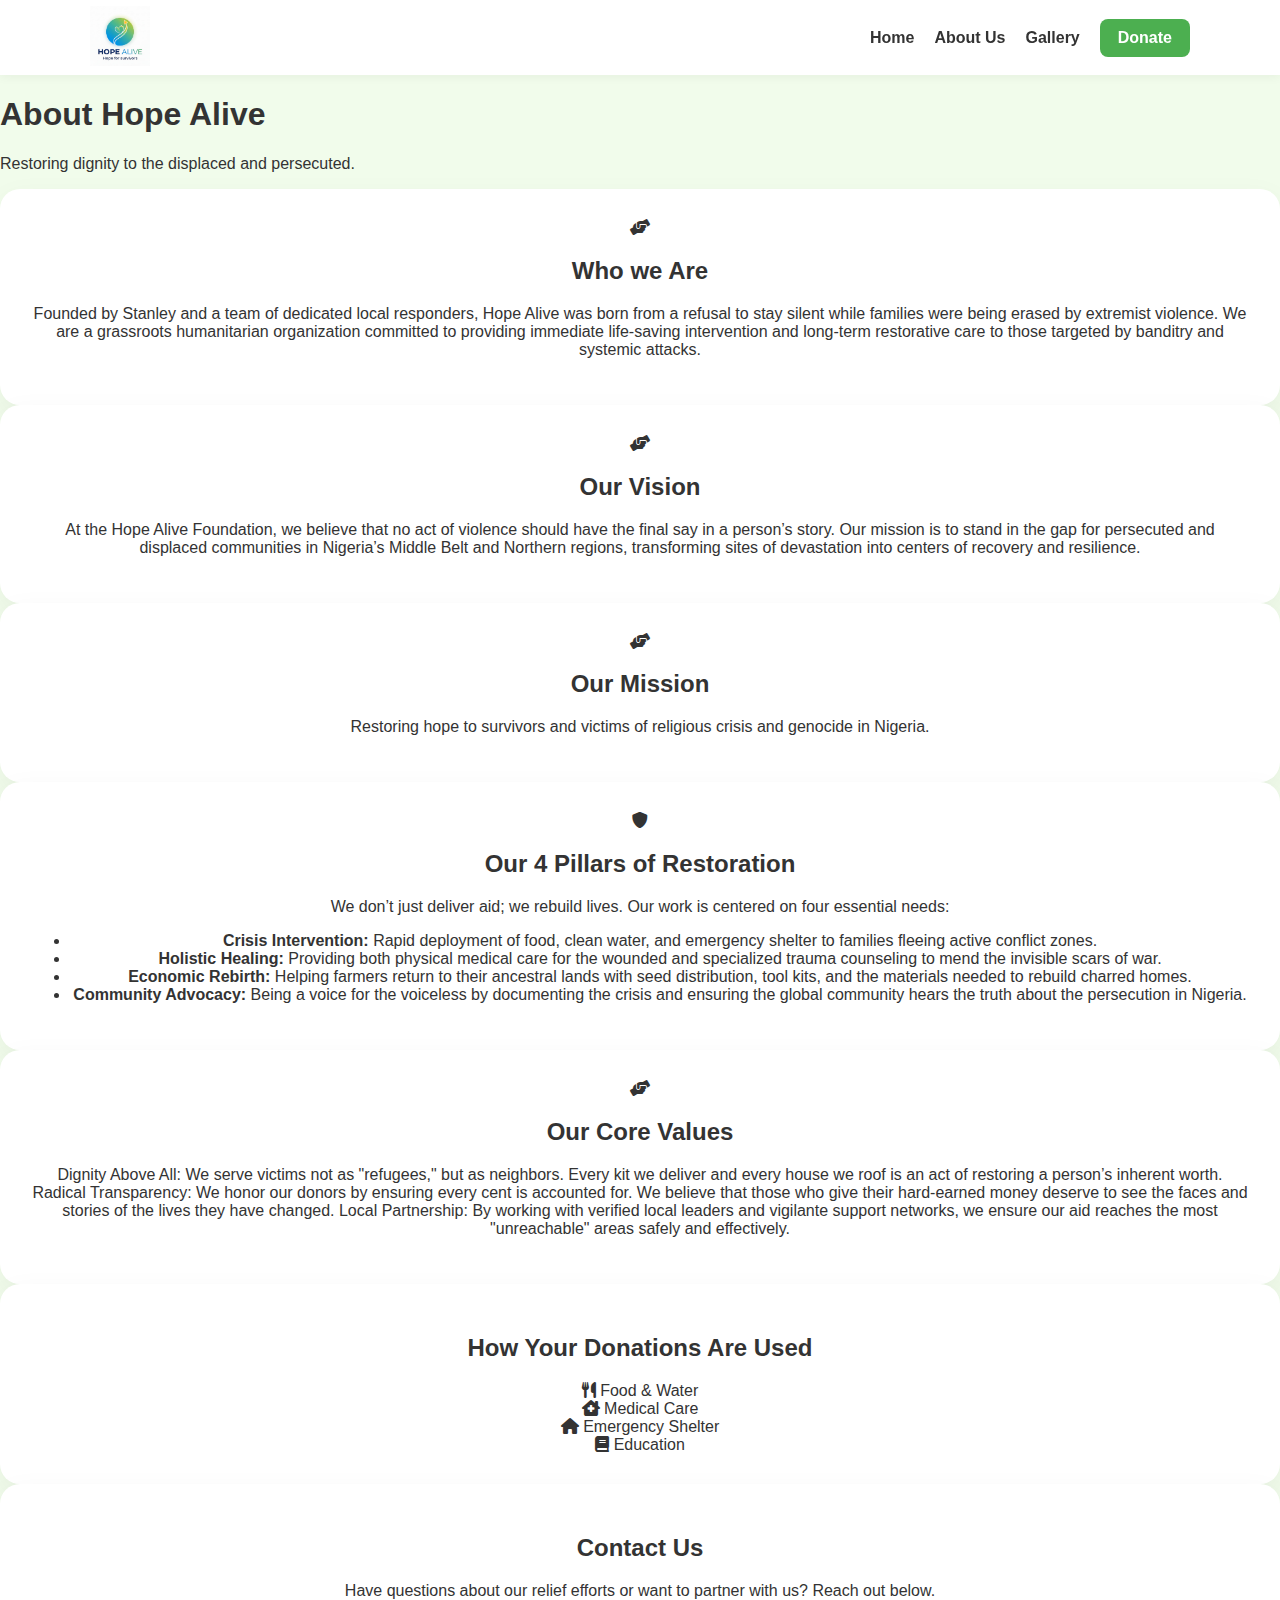
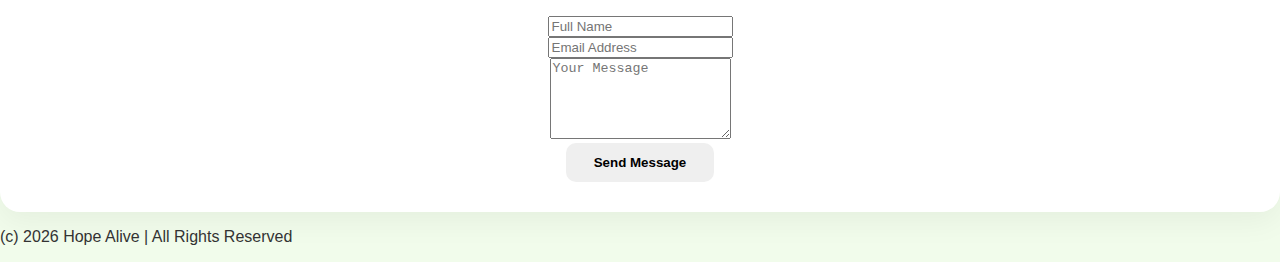
<file: about.html>
<!DOCTYPE html>
<html lang="en">
<head>
    <meta charset="UTF-8">
    <meta name="viewport" content="width=device-width, initial-scale=1.0">
    <title>About Us - Hope Alive</title>
    <link rel="stylesheet" href="style.css">
    <link href="https://cdnjs.cloudflare.com/ajax/libs/font-awesome/6.0.0/css/all.min.css" rel="stylesheet">
</head>
<body>

    <header class="main-header">
        <div class="nav-container">
            <a href="index.html">
                <img src="IMG-20260222-WA0000.jpg" alt="Hope Alive Logo" class="nav-logo">
            </a>
            
            <nav class="nav-links" id="navLinks">
                <a href="index.html">Home</a>
                <a href="about.html">About Us</a>
                <a href="gallery.html">Gallery</a>
                <a href="index.html#donate" class="nav-cta">Donate</a>
            </nav>
    
            <div class="menu-icon" onclick="toggleMenu()">
                <i class="fas fa-bars"></i>
            </div>
        </div>
    </header>   

    <section class="page-hero">
        <h1>About Hope Alive</h1>
        <p>Restoring dignity to the displaced and persecuted.</p>
    </section>

    <main class="container">
        <div class="card about-card">
            <i class="fas fa-hands-helping brand-icon"></i>
            <h2>Who we Are</h2>
            <p>Founded by Stanley and a team of dedicated local responders, Hope Alive was born from a refusal to stay silent while families were being erased by extremist violence. We are a grassroots humanitarian organization committed to providing immediate life-saving intervention and long-term restorative care to those targeted by banditry and systemic attacks.</p>
        </div>

        <div class="card about-card">
            <i class="fas fa-hands-helping brand-icon"></i>
            <h2>Our Vision</h2>
            <p>At the Hope Alive Foundation, we believe that no act of violence should have the final say in a person’s story. Our mission is to stand in the gap for persecuted and displaced communities in Nigeria’s Middle Belt and Northern regions, transforming sites of devastation into centers of recovery and resilience.</p>
        </div>

        <div class="card about-card">
            <i class="fas fa-hands-helping brand-icon"></i>
            <h2>Our Mission</h2>
            <p>Restoring hope to survivors and victims of religious crisis and genocide in Nigeria.</p>
        </div>

        <div class="card about-card">
            <i class="fas fa-shield-alt brand-icon"></i>
            <h2>Our 4 Pillars of Restoration</h2>
            <p>We don’t just deliver aid; we rebuild lives. Our work is centered on four essential needs:</p>
            <ul class="values-list">
                <li><strong>Crisis Intervention:</strong> Rapid deployment of food, clean water, and emergency shelter to families fleeing active conflict zones.</li>
                <li><strong>Holistic Healing:</strong> Providing both physical medical care for the wounded and specialized trauma counseling to mend the invisible scars of war.</li>
                <li><strong>Economic Rebirth:</strong> Helping farmers return to their ancestral lands with seed distribution, tool kits, and the materials needed to rebuild charred homes.</li>
                <li><strong>Community Advocacy:</strong> Being a voice for the voiceless by documenting the crisis and ensuring the global community hears the truth about the persecution in Nigeria.</li>
            </ul>
        </div>

        <div class="card about-card">
            <i class="fas fa-hands-helping brand-icon"></i>
            <h2>Our Core Values</h2>
            <p>Dignity Above All: We serve victims not as "refugees," but as neighbors. Every kit we deliver and every house we roof is an act of restoring a person’s inherent worth.
                Radical Transparency: We honor our donors by ensuring every cent is accounted for. We believe that those who give their hard-earned money deserve to see the faces and stories of the lives they have changed.
                Local Partnership: By working with verified local leaders and vigilante support networks, we ensure our aid reaches the most "unreachable" areas safely and effectively.
                </p>
        </div>

        <div class="card about-card">
            <h2>How Your Donations Are Used</h2>
            <div class="usage-grid">
                <div class="usage-item">
                    <i class="fas fa-utensils"></i>
                    <span>Food & Water</span>
                </div>
                <div class="usage-item">
                    <i class="fas fa-clinic-medical"></i>
                    <span>Medical Care</span>
                </div>
                <div class="usage-item">
                    <i class="fas fa-home"></i>
                    <span>Emergency Shelter</span>
                </div>
                <div class="usage-item">
                    <i class="fas fa-book"></i>
                    <span>Education</span>
                </div>
            </div>
        </div>
    </main>
    <section class="container">
        <div class="card about-card">
            <h2>Contact Us</h2>
            <p>Have questions about our relief efforts or want to partner with us? Reach out below.</p>
            
            <form id="contact-form" class="contact-form">
                <div class="form-group">
                    <input type="text" id="name" placeholder="Full Name" required>
                </div>
                <div class="form-group">
                    <input type="email" id="email" placeholder="Email Address" required>
                </div>
                <div class="form-group">
                    <textarea id="message" rows="5" placeholder="Your Message" required></textarea>
                </div>
                <button type="submit" class="btn btn-green w-100">Send Message</button>
            </form>
            <div id="form-status" class="form-status"></div>
        </div>
    </section>
    <footer class="footer">
        <p>(c) 2026 Hope Alive | All Rights Reserved</p>
    </footer>

</body>

</html>
</file>
<file: style.css>
:root {
    --green: #4caf50;
    --orange: #ff7043;
    --bg-mint: #f1fceb;
    --white: #ffffff;
    --dark: #333;
}

body {
    margin: 0;
    font-family: 'Segoe UI', Tahoma, sans-serif;
    background-color: var(--bg-mint);
    color: var(--dark);
    overflow-x: hidden;
}

/* Loader */
.loader-overlay {
    position: fixed; inset: 0; background: var(--white);
    display: flex; justify-content: center; align-items: center; z-index: 3000;
}
.spinner {
    width: 45px; height: 45px; border: 5px solid #eee;
    border-top: 5px solid var(--green); border-radius: 50%;
    animation: spin 0.8s linear infinite;
}
@keyframes spin { 100% { transform: rotate(360deg); } }

/* Header */
.main-header {
    background: var(--white); height: 75px;
    position: sticky; top: 0; z-index: 1000;
    box-shadow: 0 2px 10px rgba(0,0,0,0.05);
}
.nav-container {
    max-width: 1100px; margin: 0 auto; height: 100%;
    display: flex; justify-content: space-between; align-items: center; padding: 0 20px;
}
.nav-logo { height: 60px; cursor: pointer; }

.nav-links { display: flex; gap: 20px; align-items: center; }
.nav-links a { text-decoration: none; color: var(--dark); font-weight: 600; }
.nav-cta { background: var(--green); color: white !important; padding: 10px 18px; border-radius: 8px; }

/* Hero Section with Bottom-to-Top Dark Gradient */
.hero-container {
    height: 300px;
    background: url('Nigerian-funeral-2.jpg') center/cover no-repeat;
    position: relative;
}
.hero-gradient-overlay {
    height: 100%; width: 100%;
    /* Dark bottom to transparent top */
    background: linear-gradient(to top, rgba(0,0,0,0.9) 0%, rgba(0,0,0,0.5) 50%, rgba(0,0,0,0.2) 100%);
    display: flex; align-items: center; justify-content: center; text-align: center; color: white;
}
.hero-content h1 { font-size: 1.8rem; letter-spacing: 1px; margin: 0; }

/* Content Cards */
.content-block { padding: 0 20px 30px; max-width: 600px; margin: 0 auto; }
.mt-minus { margin-top: -50px; }
.card {
    background: var(--white); padding: 30px; border-radius: 20px;
    box-shadow: 0 10px 30px rgba(0,0,0,0.05); text-align: center;
}
.card h3 { border-bottom: 3px solid var(--orange); display: inline-block; padding-bottom: 5px; margin-bottom: 20px; }

/* Fundraising UI */
.fundraising-panel { text-align: center; padding: 40px 20px; }
.main-amount { font-size: 2.8rem; margin: 10px 0; }
.progress-bar-bg { background: #eee; height: 18px; border-radius: 10px; overflow: hidden; max-width: 350px; margin: 0 auto; }
.progress-fill { background: var(--orange); width: 31%; height: 100%; color: white; font-size: 11px; display: flex; align-items: center; justify-content: center; }

/* Buttons */
.btn { border: none; padding: 12px 28px; border-radius: 10px; font-weight: bold; cursor: pointer; transition: 0.3s; }
.btn-primary { background: var(--green); color: white; }
.btn-secondary { background: transparent; border: 2px solid var(--orange); color: var(--orange); }

/* Donation Row */
.donation-item {
    background: #f9f9f9; display: flex; justify-content: space-between; align-items: center;
    padding: 15px; margin-bottom: 12px; border-radius: 15px;
}
.donor-info { display: flex; align-items: center; gap: 12px; }
.donor-info i { font-size: 2.2rem; color: #7c86c1; }

/* Responsive Menu */
.menu-icon { display: none; font-size: 1.5rem; }

@media (max-width: 768px) {
    .nav-links {
        display: none; position: absolute; top: 75px; left: 0; width: 100%;
        background: white; flex-direction: column; padding: 20px; box-shadow: 0 10px 10px rgba(0,0,0,0.1);
    }
    .nav-links.active { display: flex; }
    .menu-icon { display: block; }
}
</file>
